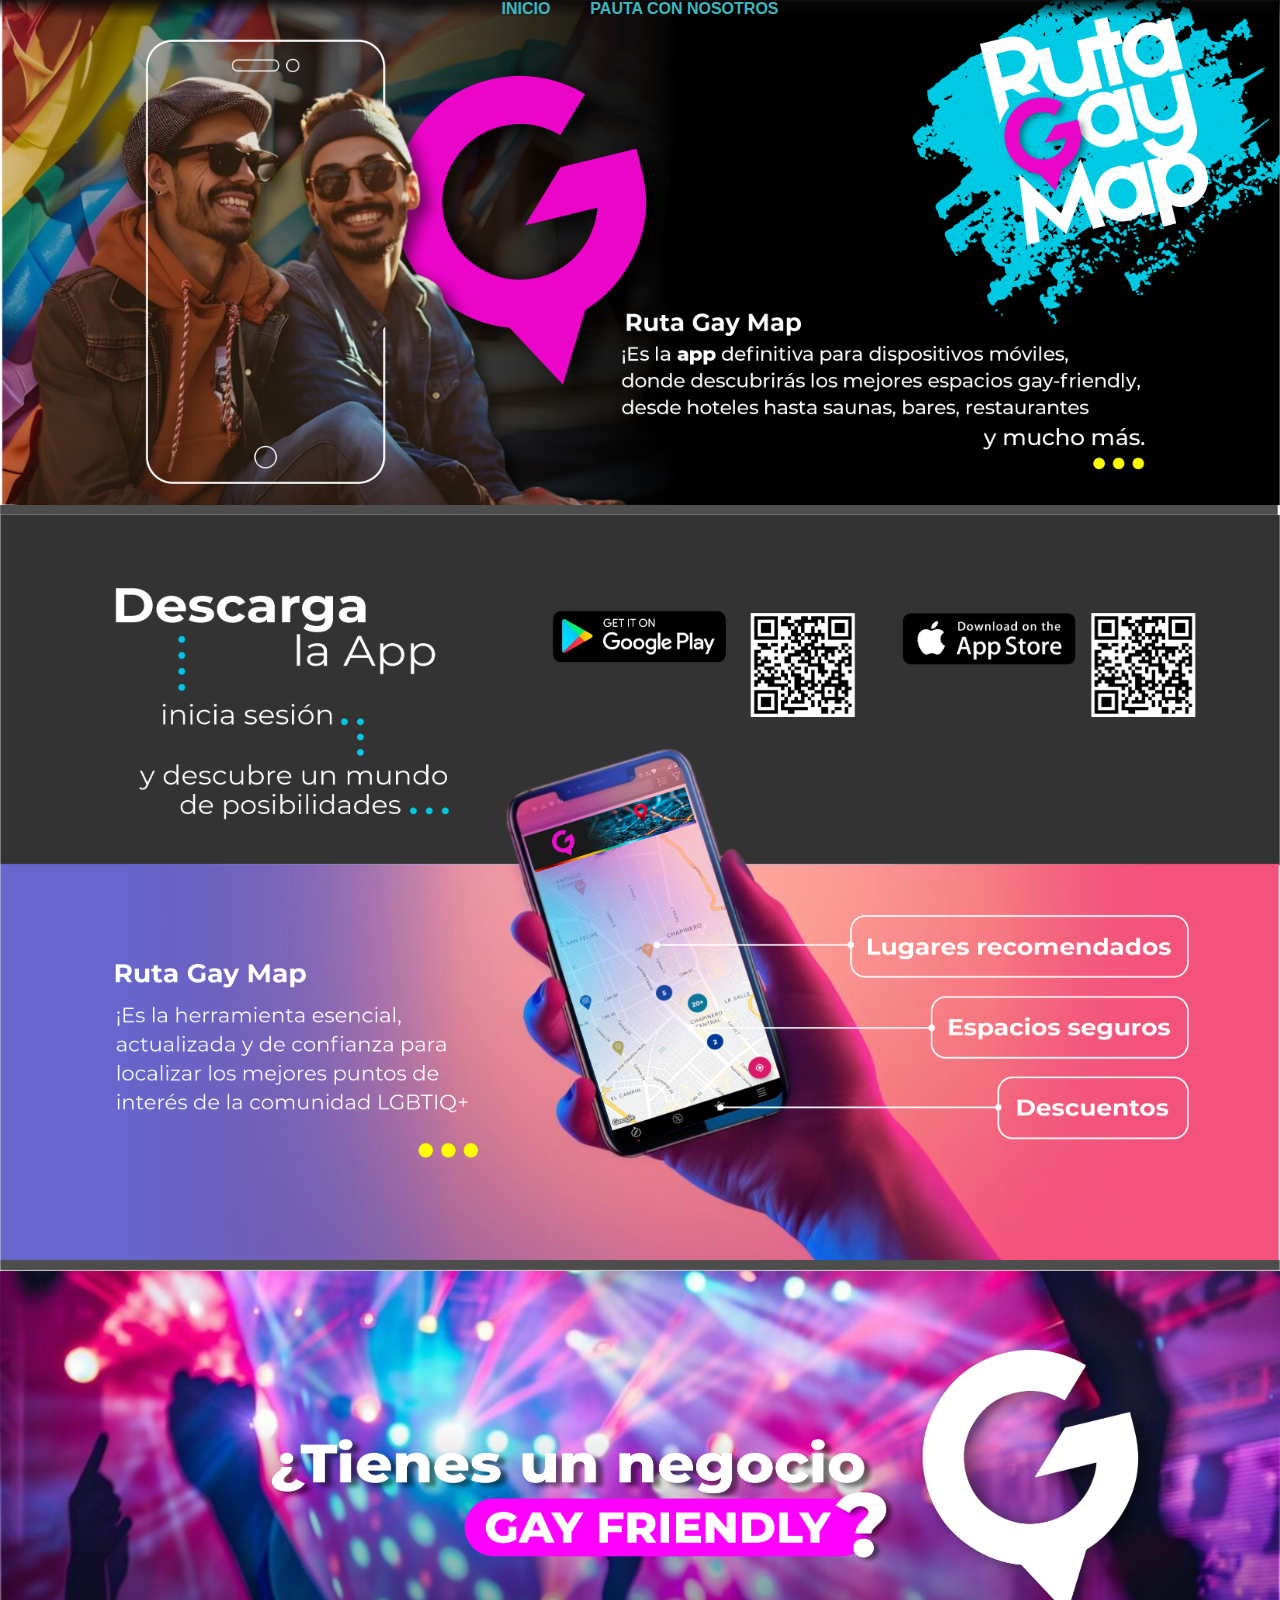
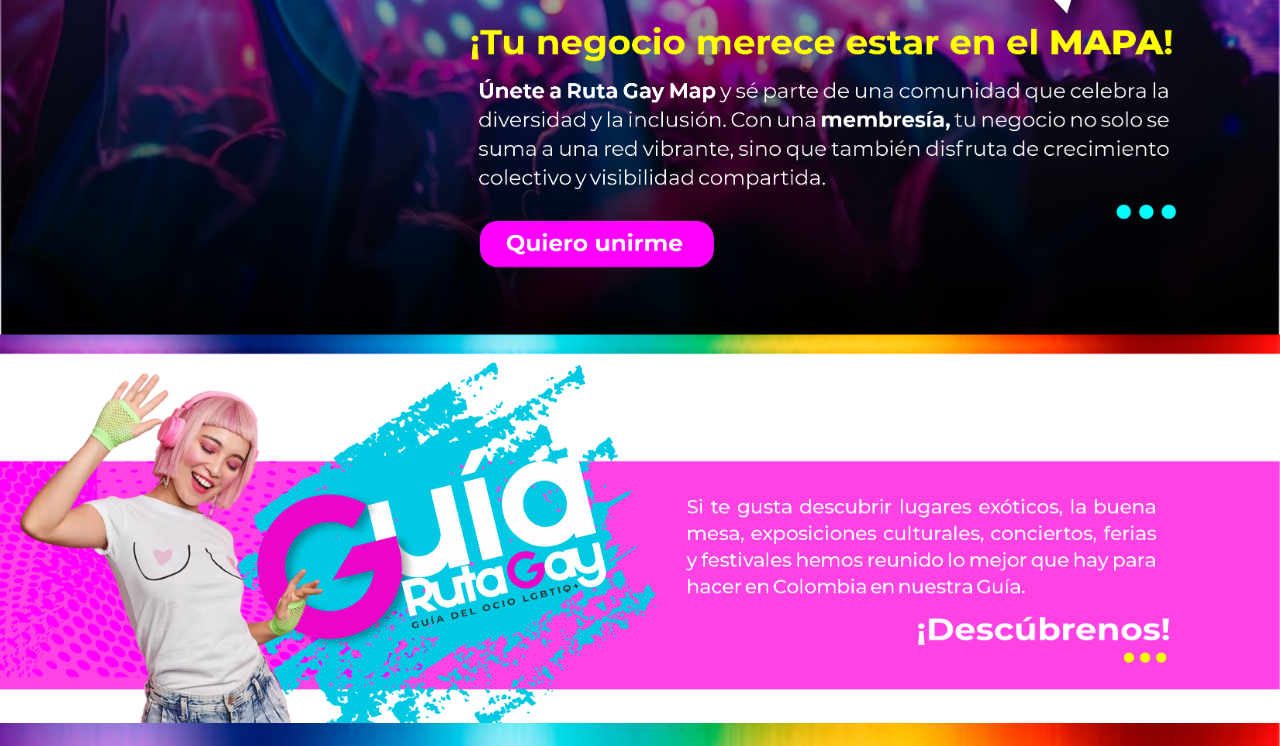
<file: index.html>
<!DOCTYPE html>
<html lang="en">
<head>
    <meta charset="UTF-8">
    <meta name="viewport" content="width=device-width, initial-scale=1.0">
    <title>Guia Gay</title>
    <link rel="stylesheet" href="./css/index.css">
</head>
<body>
    <!-- Header Section -->
    <header role="banner">
        <div class="menu-toggle" onclick="toggleMenu()">
            <div></div>
            <div></div>
            <div></div>
        </div>
        <div class="header-content">
            <nav role="navigation">
                <ul>
                    <li><a href="#">INICIO</a></li>
                    <li><a href="./sesion.html">PAUTA CON NOSOTROS</a></li>
                </ul>
            </nav>
        </div> 
    </header>

    <picture>
        <source media="(min-width: 1080px)" srcset="img/b1.png" usemap="#mapita">
        <source media="(max-width: 1024px)" srcset="img/1.png" usemap="#mapita">
        <img src="img/b1.png" alt="" width="100%" height="auto">
    </picture>

    <picture>
        <source media="(min-width: 1080px)" srcset="img/b2.png" usemap="#mapita">
        <source media="(max-width: 1024px)" srcset="img/2.png" usemap="#mapita">
        <img src="img/b2.png" alt="" width="100%" height="auto">
    </picture>

    <!-- Mapa de imagen para el botón "Quiero unirme" -->
    <map name="mapita">
        <area shape="default" href="./registro.html" alt="Boton">
    </map>

    <a href="./img/3.png">
        <picture>
            <source media="(min-width: 1080px)" srcset="img/b3.png" usemap="#mapita">
            <source media="(max-width: 1024px)" srcset="img/3.png" usemap="#mapita">
            <img src="img/b3.png" alt="" width="100%" height="auto">
        </picture>
    </a>

    <picture>
        <source media="(min-width: 1080px)" srcset="img/b4.png">
        <source media="(max-width: 1024px)" srcset="img/4.png" style="opacity: 1;">
        <img src="img/b4.png" alt="" width="100%" height="auto">
    </picture>

    <script>
        function toggleMenu() {
            const headerContent = document.querySelector('.header-content');
            headerContent.classList.toggle('nav-active');
        }
    </script>
</body>
</html>
</file>
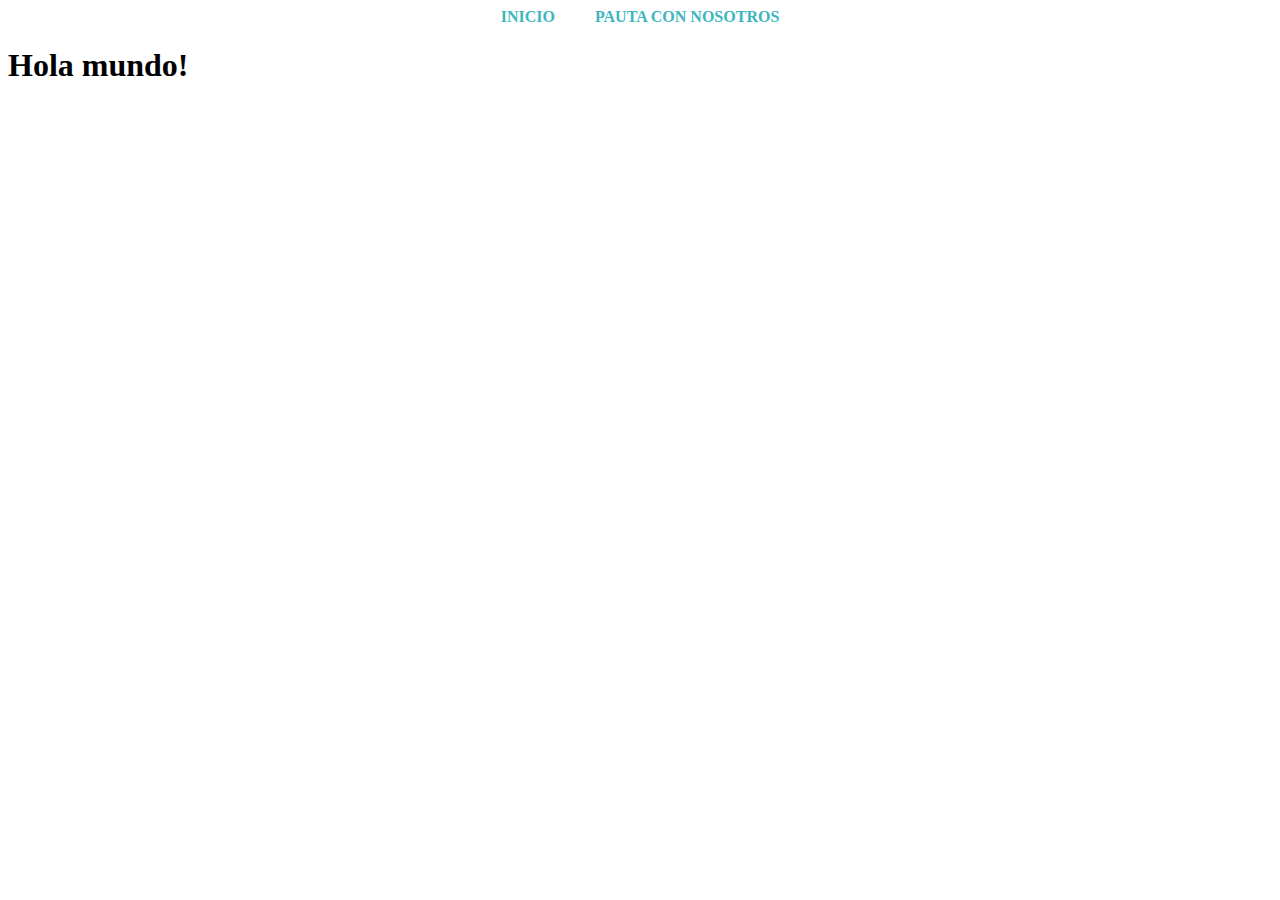
<file: dashboard.html>
<!DOCTYPE html>
<html lang="en">
<head>
    <meta charset="UTF-8">
    <meta name="viewport" content="width=device-width, initial-scale=1.0">
    <title>Dashboard</title>
    <link rel="stylesheet" href="./css/dashboard.css">
</head>
<body>
        <!-- Header Section -->
    <header role="banner">
        <div class="menu-toggle" onclick="toggleMenu()">
            <div></div>
            <div></div>
            <div></div>
        </div>
        <div class="header-content">
            <nav role="navigation">
                <ul>
                    <li><a href="#">INICIO</a></li>
                    <li><a href="./sesion.html">PAUTA CON NOSOTROS</a></li>
                </ul>
            </nav>
        </div> 
    </header>
    <h1>Hola mundo!</h1>
<iframe src="https://www.google.com/maps/embed?pb=!1m18!1m12!1m3!1d3976.7075383246174!2d-74.06650142502106!3d4.646162195328648!2m3!1f0!2f0!3f0!3m2!1i1024!2i768!4f13.1!3m3!1m2!1s0x8e3f9b4516d1747b%3A0x1bfabbe17cc09ad6!2sAgencia%20de%20Viajes%20Ruta%20Gay%20Colombia%20SAS!5e0!3m2!1ses!2sco!4v1732287553993!5m2!1ses!2sco" width="600" height="450" style="border:0;" allowfullscreen="" loading="lazy" referrerpolicy="no-referrer-when-downgrade"></iframe></body>
</html>
</file>
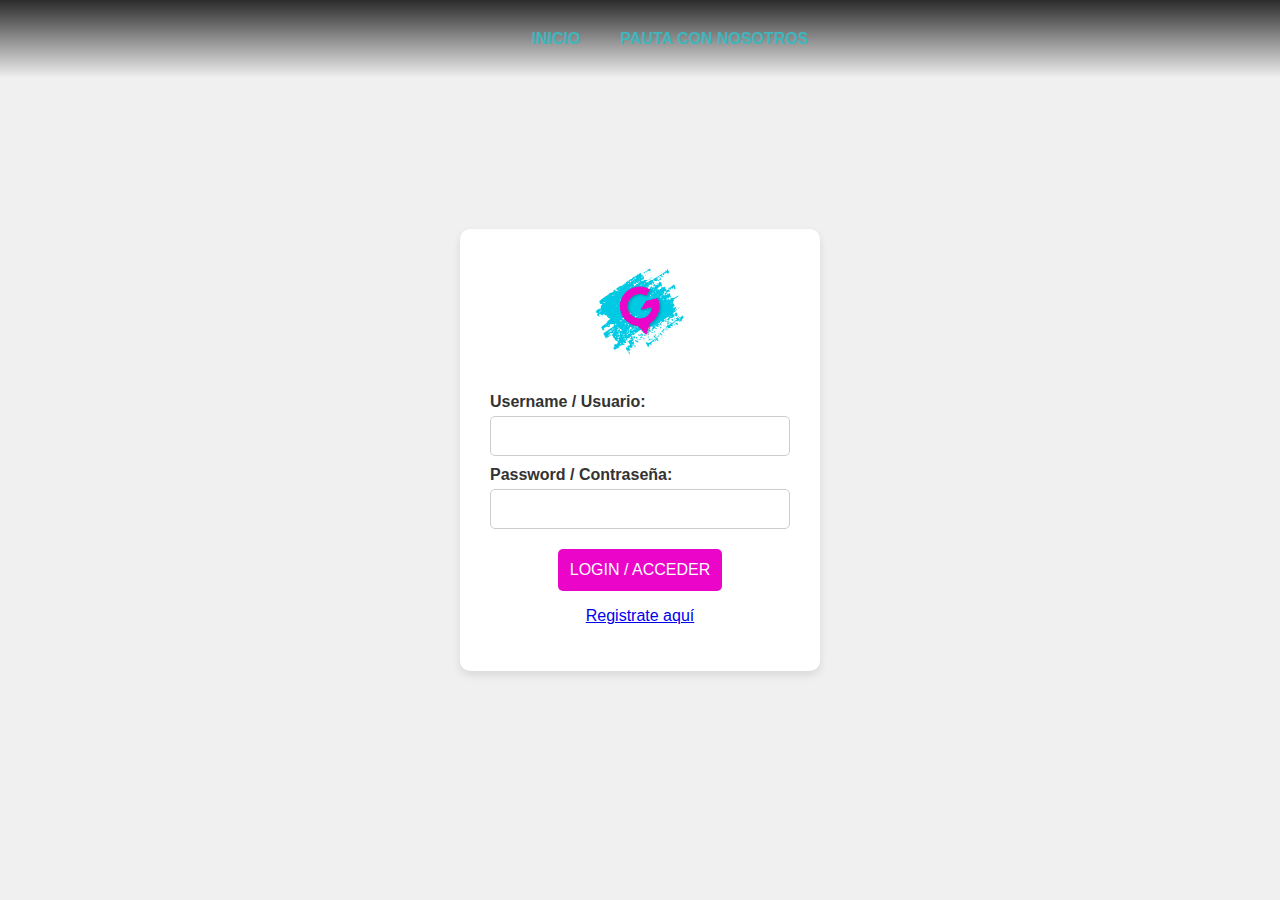
<file: sesion.html>
<!DOCTYPE html>
<html lang="en">
<head>
    <meta charset="UTF-8">
    <meta name="viewport" content="width=device-width, initial-scale=1.0">
    <title>Login Screen</title>
    <link rel="stylesheet" href="./css/sesion.css">
    <script src="./js/sesion.js"></script>
</head>
<script>
    function toggleMenu() {
        const headerContent = document.querySelector('.header-content');
        headerContent.classList.toggle('nav-active');
    }
</script>
</head>
<body>
<!-- Header Section -->
<header role="banner">
    <div class="menu-toggle" onclick="toggleMenu()">
        <div></div>
        <div></div>
        <div></div>
    </div>
    <div class="header-content">
        <nav role="navigation">
            <ul>
                <li><a href="./index.html">INICIO</a></li>
                <li><a href="./sesion.html">PAUTA CON NOSOTROS</a></li>
            </ul>
        </nav>
    </div> 
</header>
<div class="login-container">
    <img src="./img/logo app.png" alt="Logo" class="logo">
    <form id="loginForm">
        <label for="username">Username / Usuario:</label>
        <input type="text" id="username" name="username" >

        <label for="password">Password / Contraseña:</label>
        <input type="password" id="password" name="password">
    </form>
        <a href="dashboard.html"><button class="login-button">LOGIN / ACCEDER</button></a>
  <br>
  <a href="./registro.html"> <p>Registrate aquí</p> </a>
</div>
</body>
</html>
</file>
<file: css/index.css>
body {
    background-color: #940f0f00;
    margin: 0;
    padding: 0;
}

header {
    position: absolute;
    top: 0;
    left: 0;
    width: 100%;
    z-index: 10;
    background: linear-gradient(to bottom, #090708d8, #46464600);
    color: #3db6be;
    padding: 0px;
    text-align: center;
    font-family: "Montserrat", sans-serif;
}

.menu-toggle {
    display: none;
    position: absolute;
    top: 20px;
    left: 20px;
    cursor: pointer;
    z-index: 11;
}

.menu-toggle div {
    width: 25px;
    height: 3px;
    background-color: #3db6be;
    margin: 5px 0;
}

.header-content nav {
    display: block;
}

.header-content nav ul {
    list-style: none;
    padding: 0;
    margin: 0;
    display: flex;
    justify-content: center;
    gap: 20px;
}

.header-content nav ul li {
    display: inline-block;
}

.header-content nav ul li a {
    text-decoration: none;
    color: #3db6be;
    font-weight: bold;
    transition: color 0.3s, background-color 0.3s;
    padding: 5px 10px;
}

.header-content nav ul li a:hover {
    color: #fff;
    background-color: #3db6be;
    border-radius: 5px;
}

img {
    display: block;
    width: 100%;
    height: auto;
}

button {
    margin-top: 20px;
    padding: 10px 20px;
    background-color: #3db6be;
    color: white;
    border: none;
    border-radius: 5px;
    cursor: pointer;
}

button:hover {
    background-color: #45c2d2;
}

@media (max-width: 768px) {
    .menu-toggle {
        display: block;
    }

    .header-content nav {
        display: none;
        position: absolute;
        top: 100%;
        left: 0;
        width: 100%;
        background-color: rgba(9, 7, 8, 0.8);
        text-align: center;
    }

    .header-content.nav-active nav {
        display: block;
    }

    .header-content nav ul {
        flex-direction: column;
        gap: 15px;
    }
}
</file>
<file: css/dashboard.css>
eader {
    position: absolute;
    top: 0;
    left: 0;
    width: 100%;
    z-index: 10;
    background: linear-gradient(to bottom, #090708d8, #46464600);
    color: #3db6be;
    padding: 0px;
    text-align: center;
    font-family: "Montserrat", sans-serif;
}

.menu-toggle {
    display: none;
    position: absolute;
    top: 20px;
    left: 20px;
    cursor: pointer;
    z-index: 11;
}

.menu-toggle div {
    width: 25px;
    height: 3px;
    background-color: #3db6be;
    margin: 5px 0;
}

.header-content nav {
    display: block;
}

.header-content nav ul {
    list-style: none;
    padding: 0;
    margin: 0;
    display: flex;
    justify-content: center;
    gap: 20px;
}

.header-content nav ul li {
    display: inline-block;
}

.header-content nav ul li a {
    text-decoration: none;
    color: #3db6be;
    font-weight: bold;
    transition: color 0.3s, background-color 0.3s;
    padding: 5px 10px;
}

.header-content nav ul li a:hover {
    color: #fff;
    background-color: #3db6be;
    border-radius: 5px;
}

img {
    display: block;
    width: 100%;
    height: auto;
}

button {
    margin-top: 20px;
    padding: 10px 20px;
    background-color: #3db6be;
    color: white;
    border: none;
    border-radius: 5px;
    cursor: pointer;
}

button:hover {
    background-color: #45c2d2;
}

@media (max-width: 768px) {
    .menu-toggle {
        display: block;
    }

    .header-content nav {
        display: none;
        position: absolute;
        top: 100%;
        left: 0;
        width: 100%;
        background-color: rgba(9, 7, 8, 0.8);
        text-align: center;
    }

    .header-content.nav-active nav {
        display: block;
    }

    .header-content nav ul {
        flex-direction: column;
        gap: 15px;
    }
}
</file>
<file: css/sesion.css>
body {
    font-family: Arial, sans-serif;
    background-color: #f0f0f0;
    display: flex;
    justify-content: center;
    align-items: center;
    height: 100vh;
    margin: 0;
}

header {
    position: absolute;
    top: 0;
    left: 0;
    width: 100%;
    z-index: 10;
    background: linear-gradient(to bottom, #090708d8, #46464600);
    color: #3db6be;
    padding: 30px;
    text-align: center;
    font-family: "Montserrat", sans-serif;
}

.menu-toggle {
    display: none;
    position: absolute;
    top: 20px;
    left: 20px;
    cursor: pointer;
    z-index: 11;
}

.menu-toggle div {
    width: 25px;
    height: 3px;
    background-color: #3db6be;
    margin: 5px 0;
}

.header-content nav {
    display: block;
}

.header-content nav ul {
    list-style: none;
    padding: 0;
    margin: 0;
    display: flex;
    justify-content: center;
    gap: 20px;
}

.header-content nav ul li {
    display: inline-block;
}

.header-content nav ul li a {
    text-decoration: none;
    color: #3db6be;
    font-weight: bold;
    transition: color 0.3s, background-color 0.3s;
    padding: 5px 10px;
}

.header-content nav ul li a:hover {
    color: #fff;
    background-color: #3db6be;
    border-radius: 5px;
}

.login-container {
    background-color: #ffffff;
    padding: 30px;
    border-radius: 10px;
    box-shadow: 0 4px 8px rgba(0, 0, 0, 0.1);
    width: 300px;
    text-align: center;
}

.logo {
    width: 100px;
    margin-bottom: 20px;
}

form {
    display: flex;
    flex-direction: column;
}

label {
    margin-top: 10px;
    font-weight: bold;
    color: #333;
    text-align: left;
}

input {
    padding: 10px;
    margin-top: 5px;
    border: 1px solid #ccc;
    border-radius: 5px;
    font-size: 16px;
    width: calc(100% - 22px);
}

.login-button {
    background-color: #EB05C8;
    color: #fff;
    padding: 12px;
    border: none;
    border-radius: 5px;
    font-size: 16px;
    cursor: pointer;
    margin-top: 20px;
    transition: background-color 0.3s;
}

.login-button:hover {
    background-color: #b8039d;
}

@media (max-width: 768px) {
    .menu-toggle {
        display: block;
    }

    .header-content nav {
        display: none;
        position: absolute;
        top: 100%;
        left: 0;
        width: 100%;
        background-color: rgba(9, 7, 8, 0.8);
        text-align: center;
    }

    .header-content.nav-active nav {
        display: block;
    }

    .header-content nav ul {
        flex-direction: column;
        gap: 15px;
    }
}
</file>
